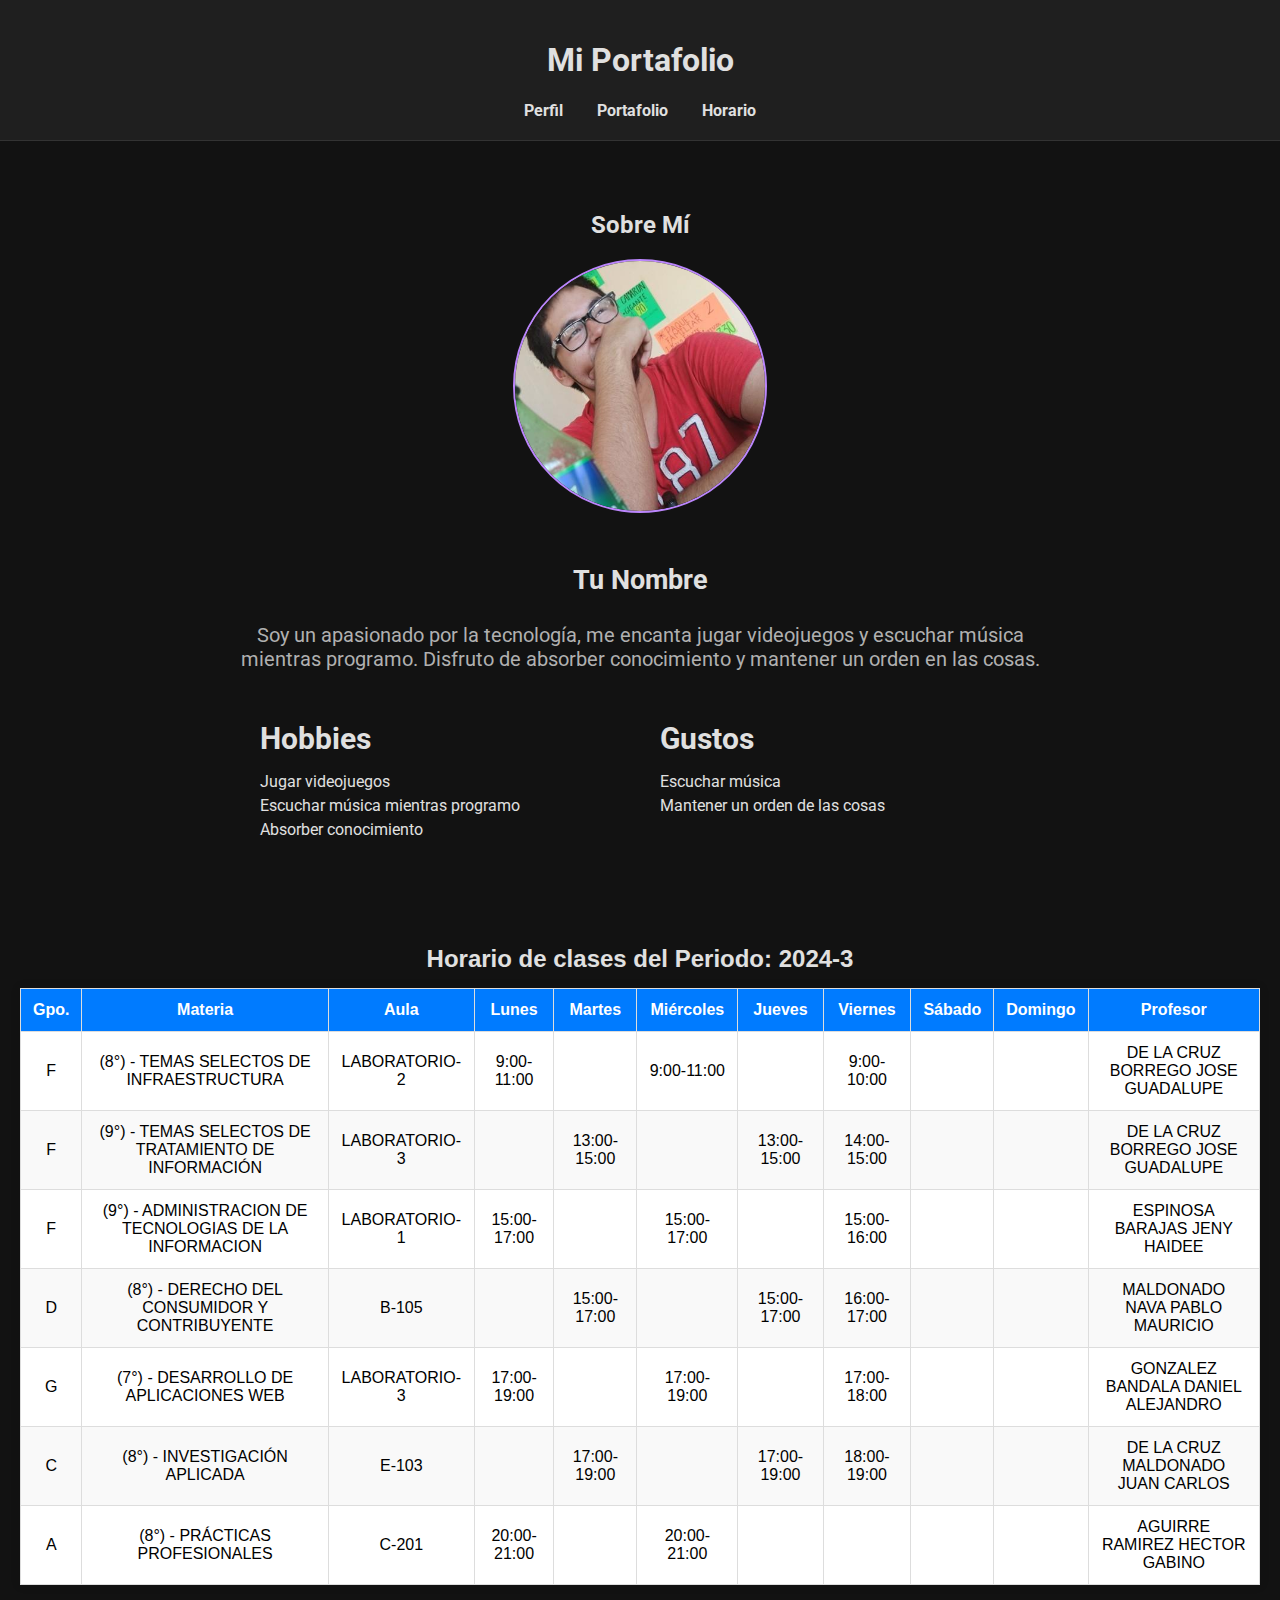
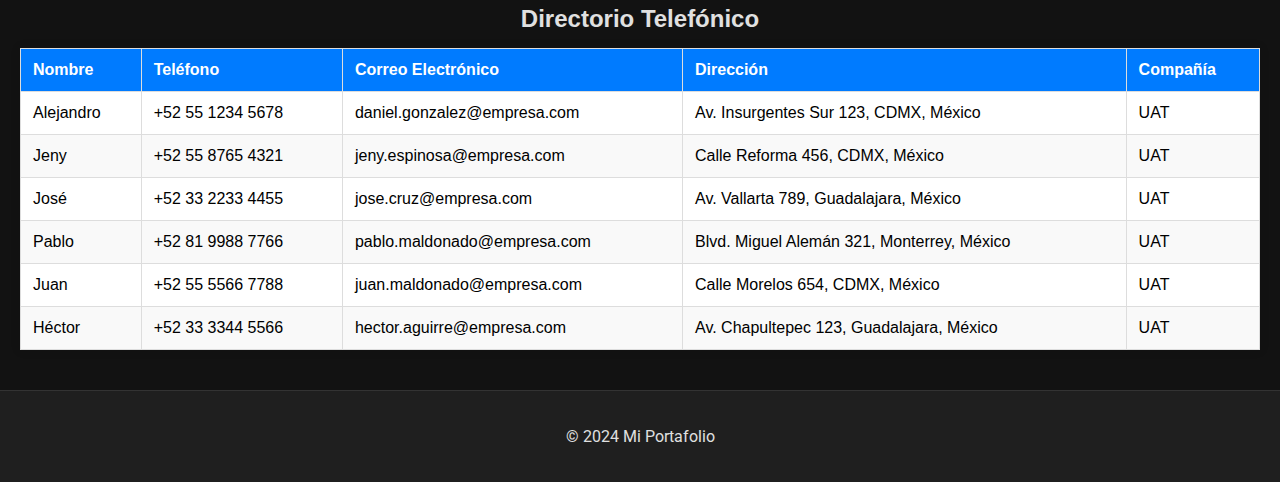
<file: index.html>
<!DOCTYPE html>
<html lang="en">
<head>
    <meta charset="UTF-8">
    <meta name="viewport" content="width=device-width, initial-scale=1.0">
    <title>Perfil</title>
    <link href="https://fonts.googleapis.com/css2?family=Roboto:wght@400;700&display=swap" rel="stylesheet">
    <link rel="stylesheet" href="style.css">
</head>
<body>
    <header class="encabezado">
        <h1>Mi Portafolio</h1>

        <nav class="navegacion">
            <a href="index.html">Perfil</a>
            <li class="dropdown">
                <a id="Portafolio" class="Portafolio" href="portafolio.html">Portafolio</a>
    
                
                <ul id="contenido-drop" class="contenido-drop">
                    <li><a href="el menu perfecto/Menu.html">Menu Perfecto</a></li>
                    <li><a href="gatito/gatitoPerdido.html">Gatito Perdido</a></li>
                </ul>
            </li>
            <a href="#horario">Horario</a>
        </nav>
    </header>

    <main class="contenido">
        <div class="informacion">
            <h2>Sobre Mí</h2>
            <img src="imagen/perfil.jpeg" alt="Imagen de Perfil" class="imagen-perfil">
            <p class="nombre">Tu Nombre</p>
            <p class="descripcion">Soy un apasionado por la tecnología, me encanta jugar videojuegos y escuchar música mientras programo. Disfruto de absorber conocimiento y mantener un orden en las cosas.</p>
            
            <div class="hobies-gustos">
                <div class="hobies">
                    <h3>Hobbies</h3>
                    <ul>
                        <li>Jugar videojuegos</li>
                        <li>Escuchar música mientras programo</li>
                        <li>Absorber conocimiento</li>
                    </ul>
                </div>

                <div class="gustos">
                    <h3>Gustos</h3>
                    <ul>
                        <li>Escuchar música</li>
                        <li>Mantener un orden de las cosas</li>
                    </ul>
                </div>
            </div>
        </div>
    </main>
    
    <section id="horario" class="horario">
        <table>
            <caption>Horario de clases del Periodo: 2024-3</caption>
            <thead>
                <tr>
                    <th>Gpo.</th>
                    <th>Materia</th>
                    <th>Aula</th>
                    <th>Lunes</th>
                    <th>Martes</th>
                    <th>Miércoles</th>
                    <th>Jueves</th>
                    <th>Viernes</th>
                    <th>Sábado</th>
                    <th>Domingo</th>
                    <th>Profesor</th>
                </tr>
            </thead>
            <tbody>
                <tr>
                    <td>F</td>
                    <td>(8°) - TEMAS SELECTOS DE INFRAESTRUCTURA</td>
                    <td>LABORATORIO-2</td>
                    <td>9:00-11:00</td>
                    <td></td>
                    <td>9:00-11:00</td>
                    <td></td>
                    <td>9:00-10:00</td>
                    <td></td>
                    <td></td>
                    <td>DE LA CRUZ BORREGO JOSE GUADALUPE</td>
                </tr>
                <tr>
                    <td>F</td>
                    <td>(9°) - TEMAS SELECTOS DE TRATAMIENTO DE INFORMACIÓN</td>
                    <td>LABORATORIO-3</td>
                    <td></td>
                    <td>13:00-15:00</td>
                    <td></td>
                    <td>13:00-15:00</td>
                    <td>14:00-15:00</td>
                    <td></td>
                    <td></td>
                    <td>DE LA CRUZ BORREGO JOSE GUADALUPE</td>
                </tr>
                <tr>
                    <td>F</td>
                    <td>(9°) - ADMINISTRACION DE TECNOLOGIAS DE LA INFORMACION</td>
                    <td>LABORATORIO-1</td>
                    <td>15:00-17:00</td>
                    <td></td>
                    <td>15:00-17:00</td>
                    <td></td>
                    <td>15:00-16:00</td>
                    <td></td>
                    <td></td>
                    <td>ESPINOSA BARAJAS JENY HAIDEE</td>
                </tr>
                <tr>
                    <td>D</td>
                    <td>(8°) - DERECHO DEL CONSUMIDOR Y CONTRIBUYENTE</td>
                    <td>B-105</td>
                    <td></td>
                    <td>15:00-17:00</td>
                    <td></td>
                    <td>15:00-17:00</td>
                    <td>16:00-17:00</td>
                    <td></td>
                    <td></td>
                    <td>MALDONADO NAVA PABLO MAURICIO</td>
                </tr>
                <tr>
                    <td>G</td>
                    <td>(7°) - DESARROLLO DE APLICACIONES WEB</td>
                    <td>LABORATORIO-3</td>
                    <td>17:00-19:00</td>
                    <td></td>
                    <td>17:00-19:00</td>
                    <td></td>
                    <td>17:00-18:00</td>
                    <td></td>
                    <td></td>
                    <td>GONZALEZ BANDALA DANIEL ALEJANDRO</td>
                </tr>
               
                <tr>
                    <td>C</td>
                    <td>(8°) - INVESTIGACIÓN APLICADA</td>
                    <td>E-103</td>
                    <td></td>
                    <td>17:00-19:00</td>
                    <td></td>
                    <td>17:00-19:00</td>
                    <td>18:00-19:00</td>
                    <td></td>
                    <td></td>
                    <td>DE LA CRUZ MALDONADO JUAN CARLOS</td>
                </tr>
                <tr>
                    <td>A</td>
                    <td>(8°) - PRÁCTICAS PROFESIONALES</td>
                    <td>C-201</td>
                    <td>20:00-21:00</td>
                    <td></td>
                    <td>20:00-21:00</td>
                    <td></td>
                    <td></td>
                    <td></td>
                    <td></td>
                    <td>AGUIRRE RAMIREZ HECTOR GABINO</td>
                </tr>
            </tbody>
        </table>
    
        <table class="directorio">
            <caption>Directorio Telefónico</caption>
            <thead>
                <tr>
                    <th>Nombre</th>
                    <th>Teléfono</th>
                    <th>Correo Electrónico</th>
                    <th>Dirección</th>
                    <th>Compañía</th>
                </tr>
            </thead>
            <tbody>
                <tr>
                    <td> Alejandro</td>
                    <td>+52 55 1234 5678</td>
                    <td>daniel.gonzalez@empresa.com</td>
                    <td>Av. Insurgentes Sur 123, CDMX, México</td>
                    <td>UAT</td>
                </tr>
                <tr>
                    <td>Jeny</td>
                    <td>+52 55 8765 4321</td>
                    <td>jeny.espinosa@empresa.com</td>
                    <td>Calle Reforma 456, CDMX, México</td>
                    <td>UAT</td>
                </tr>
                <tr>
                    <td>José</td>
                    <td>+52 33 2233 4455</td>
                    <td>jose.cruz@empresa.com</td>
                    <td>Av. Vallarta 789, Guadalajara, México</td>
                    <td>UAT</td>
                </tr>
                <tr>
                    <td>Pablo</td>
                    <td>+52 81 9988 7766</td>
                    <td>pablo.maldonado@empresa.com</td>
                    <td>Blvd. Miguel Alemán 321, Monterrey, México</td>
                    <td>UAT</td>
                </tr>
                <tr>
                    <td>Juan</td>
                    <td>+52 55 5566 7788</td>
                    <td>juan.maldonado@empresa.com</td>
                    <td>Calle Morelos 654, CDMX, México</td>
                    <td>UAT</td>
                </tr>
                <tr>
                    <td>Héctor</td>
                    <td>+52 33 3344 5566</td>
                    <td>hector.aguirre@empresa.com</td>
                    <td>Av. Chapultepec 123, Guadalajara, México</td>
                    <td>UAT</td>
                </tr>
            </tbody>
        </table>     
    </section>
   
    <footer class="pie-pagina">
        <p>© 2024 Mi Portafolio</p>
    </footer>

    <script src="script.js"></script>
</body>
</html>
</file>
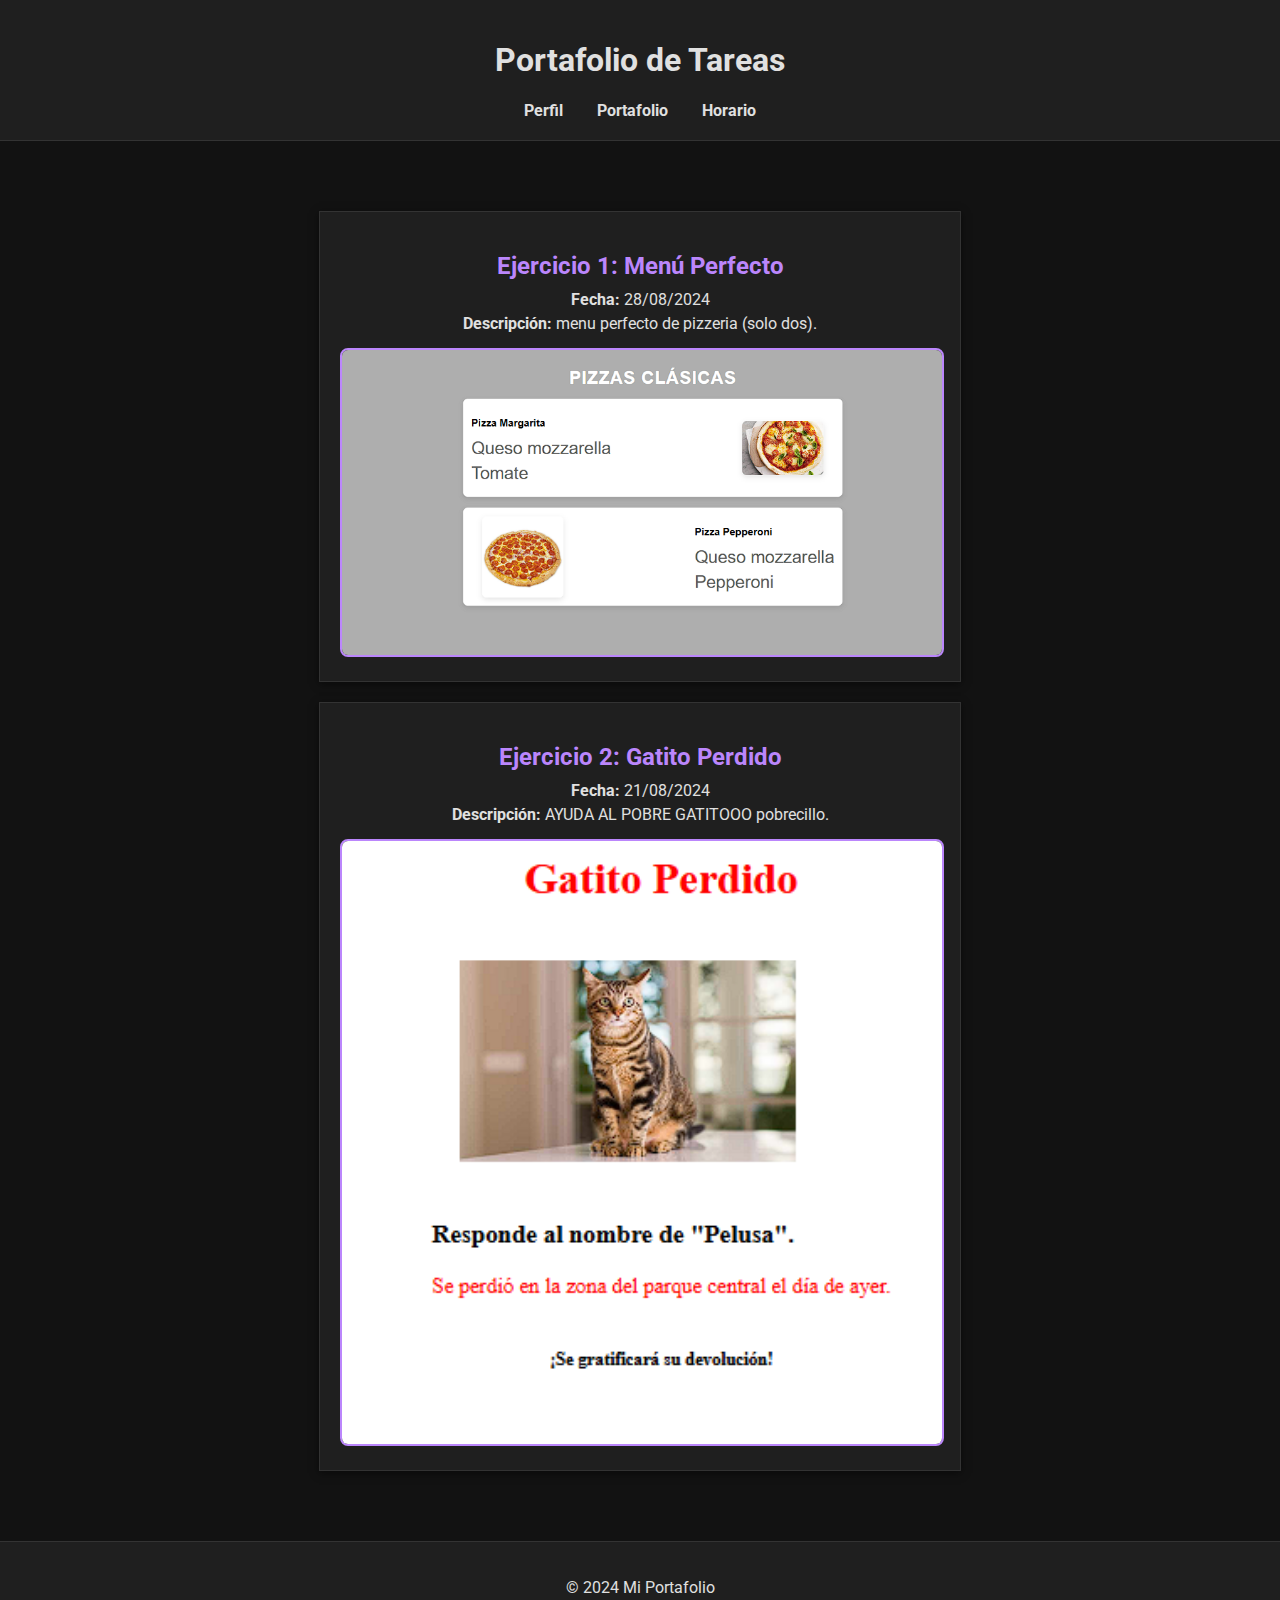
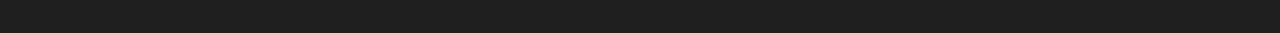
<file: portafolio.html>
<!DOCTYPE html>
<html lang="en">
<head>
    <meta charset="UTF-8">
    <meta name="viewport" content="width=device-width, initial-scale=1.0">
    <title>Portafolio</title>
    <link href="https://fonts.googleapis.com/css2?family=Roboto:wght@400;700&display=swap" rel="stylesheet">
    <link rel="stylesheet" href="style.css">
</head>
<body>
    <!-- Header -->
    <header class="encabezado">
        <h1>Portafolio de Tareas</h1>
        <nav class="navegacion">
            <a href="index.html">Perfil</a>
            <a href="portafolio.html">Portafolio</a>
            <a href="index.html">Horario</a>
        </nav>
    </header>

  
    <main class="contenido">
        <div class="ficha-tarea">
            <h2>Ejercicio 1: Menú Perfecto</h2>
            <p><strong>Fecha:</strong> 28/08/2024</p>
            <p><strong>Descripción:</strong> menu perfecto de pizzeria (solo dos).</p>
            <a href="el menu perfecto/Menu.html"><img src="imagen/menuperfecto.png" alt="Menú Perfecto" class="imagen-tarea"></a>
        </div>

        <div class="ficha-tarea">
            <h2>Ejercicio 2: Gatito Perdido</h2>
            <p><strong>Fecha:</strong> 21/08/2024</p>
            <p><strong>Descripción:</strong> AYUDA AL POBRE GATITOOO pobrecillo.</p>
            <a href="gatito/gatitoPerdido.html"><img src="imagen/gatoperdido.png" alt="Gatito Perdido" class="imagen-tarea"></a>
        </div>
        
        <!-- Agrega más fichas según las tareas -->
    </main>

    <!-- Footer -->
    <footer class="pie-pagina">
        <p>© 2024 Mi Portafolio</p>
    </footer>
</body>
</html>
</file>
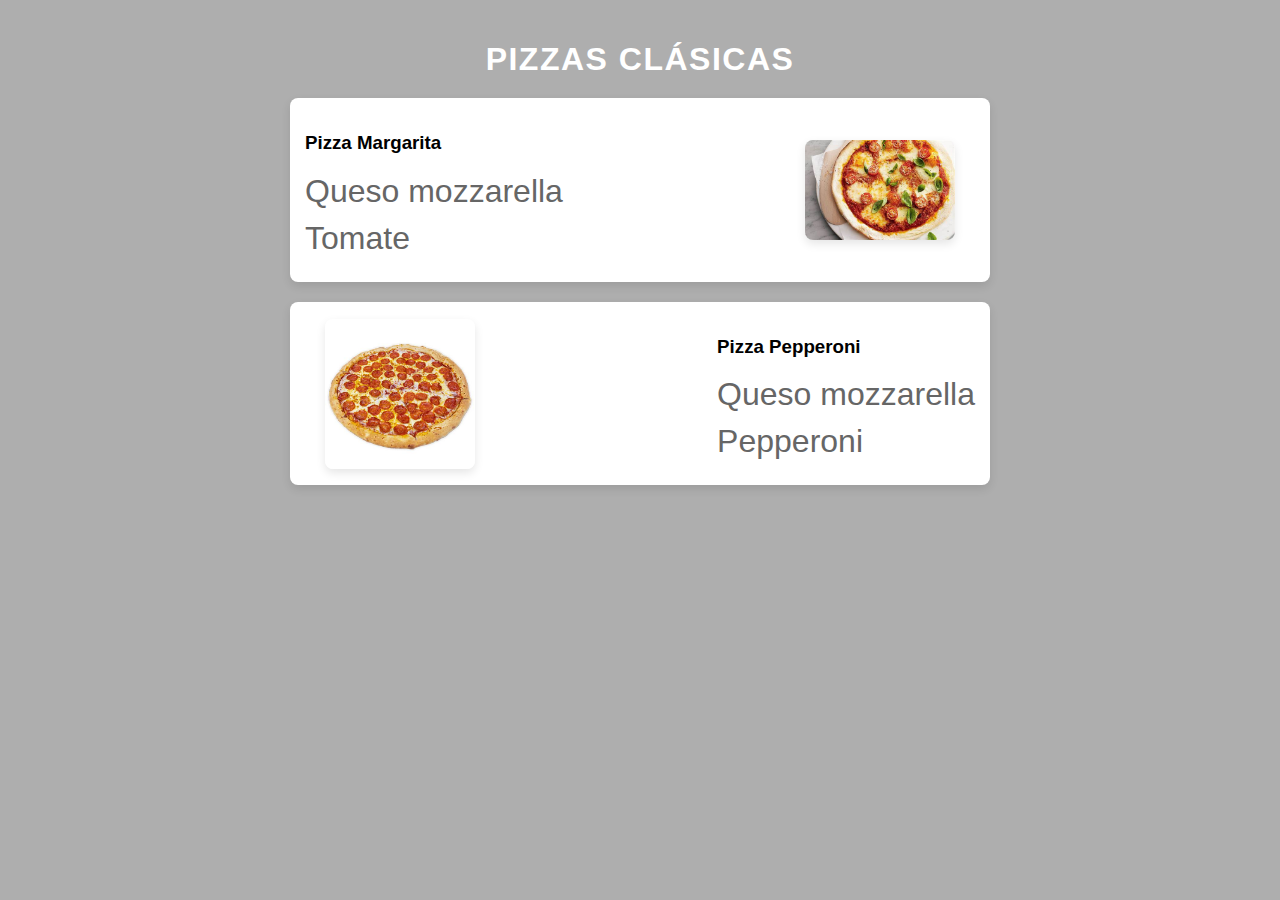
<file: el menu perfecto/Menu.html>
<!DOCTYPE html>
<html lang="en">
<head>
    <meta charset="UTF-8">
    <meta name="viewport" content="width=device-width, initial-scale=1.0">
    <title>Menu Perfecto</title>
    <link rel="stylesheet" href="menu.css">
</head>
<body>
    

<h1>Pizzas Clásicas</h1>

<div class="menu">
    <div class="menu-item">
        <div class="menu-content">
            <h3> Pizza Margarita</h3>
            <ul class="ingredientes">
                <li>Queso mozzarella</li>
                <li>Tomate</li>
            </ul>
        </div>
        <img class="menu-imagen" src="../imagen/pizzaMargarita.jpeg" alt="Pizza Margarita">
    </div>
    
    <div class="menu-item">
        <img class="menu-imagen" src="../imagen/pizzaPepperoni.jpg" alt="Pizza Pepperoni">
        <div class="menu-content">
            <h3> Pizza Pepperoni</h3>
    
            <ul class="ingredientes">
                <li>Queso mozzarella</li>
                <li>Pepperoni</li>
            </ul>
        </div>
    </div>
</div>

</body>
</html>
</file>
<file: style.css>
html, body {
    height: 100%;
    margin: 0;
    padding: 0;
    font-family: 'Roboto', sans-serif;
    color: #e0e0e0;
    background-color: #121212;
    display: flex;
    flex-direction: column;
}

body {
    display: flex;
    flex-direction: column;
}

.encabezado {
    background-color: #1f1f1f;
    color: #e0e0e0;
    text-align: center;
    padding: 20px 0;
    border-bottom: 1px solid #333;
}

/* dropdown */
.contenido-drop {
    display: none;
    position: absolute;
    top: 40px;
    left: 0;
    background-color: #333;
    list-style: none;
    padding: 10px 0;
    box-shadow: 0 8px 16px rgba(0, 0, 0, 0.2);
    z-index: 1;
}
.contenido-drop li a {
    color: #e0e0e0;
    padding: 10px 20px;
    text-decoration: none;
    display: block;
    font-weight: 400;
}
.dropdown:hover .contenido-drop {
    display: block;
}
.contenido-drop li a:hover {
    background-color: #575757;
    color: #bb86fc;
}


.contenido-drop.active {
    display: block;
}

.dropdown {
    position: relative;
    display: inline-block;
}

.navegacion {
    position: relative; 
}

.navegacion a {
    color: #e0e0e0;
    text-decoration: none;
    margin: 0 15px;
    font-weight: 700;
}

.navegacion a:hover {
    color: #bb86fc;
}

.contenido {
    flex: 1;
    padding: 50px 20px;
    text-align: center;
}

.informacion {
    max-width: 800px;
    margin: 0 auto;
}

.imagen-perfil {
    width: 250px;
    height: 250px;
    border-radius: 50%;
    margin-bottom: 20px;
    border: 2px solid #bb86fc;
}

.nombre {
    font-size: 27px;
    font-weight: bold;
}

.descripcion {
    font-size: 20px;
    margin: 10px 0;
    color: #b0b0b0;
}

.hobies-gustos {
    display: flex;
    justify-content: space-around;
    margin-top: 20px;
}

.hobies, .gustos {
    flex: 1;
    text-align: left;
    padding: 0 20px;
}

.hobies h3, .gustos h3 {
    font-size: 30px;
    margin-bottom: 10px;
}

.hobies ul, .gustos ul {
    list-style-type: none;
    padding: 0;
}

.hobies li, .gustos li {
    margin: 5px 0;
    color: #e0e0e0;
}

.pie-pagina {
    text-align: center;
    padding: 20px 0;
    background-color: #1f1f1f;
    color: #e0e0e0;
    border-top: 1px solid #333;
}

/* HORARIO */
.horario {
    font-family: 'Arial', sans-serif;
    margin: 0;
    padding: 20px;
}
table {
    width: 100%;
    border-collapse: collapse;
    background-color: #fff;
    margin: 20px 0;
    box-shadow: 0 0 10px rgba(0, 0, 0, 0.1);
}
th, td {
    border: 1px solid #ddd;
    color: #000;
    padding: 12px;
    text-align: center;
    vertical-align: middle;
}
th {
    background-color: #007BFF;
    color: white;
}
tr:nth-child(even) {
    background-color: #f9f9f9;
}
caption {
    font-weight: bold;
    font-size: 1.5em;
    margin-bottom: 15px;
}
.time-slot {
    font-weight: bold;
    color: #007BFF;
}

.directorio th, .directorio td {
    text-align: left;
    padding-left: 12px;
}
.directorio th {
    background-color: #007BFF;
    color: white;
}

/* ficha informativa */
.ficha-tarea {
    background-color: #1f1f1f;
    border: 1px solid #333;
    padding: 20px;
    margin: 20px auto;
    width: 80%;
    max-width: 600px;
    color: #e0e0e0;
    box-shadow: 0 2px 8px rgba(0, 0, 0, 0.5);
}

.ficha-tarea h2 {
    color: #bb86fc;
    font-size: 24px;
    margin-bottom: 10px;
}

.ficha-tarea p {
    margin: 5px 0;
    font-size: 16px;
}

.imagen-tarea {
    width: 100%;
    height: auto;
    border-radius: 8px;
    margin-top: 10px;
    border: 2px solid #bb86fc;
}
</file>
<file: el menu perfecto/menu.css>
body {
    font-family: 'Arial', sans-serif;
    background-color: #aeaeae;
    margin: 0;
    padding: 20px;
    color: #000000;
}

h1 {
    font-size: 2em;
    color: #ffffff;
    text-align: center;
    margin-bottom: 20px;
    text-transform: uppercase;
    letter-spacing: 1.5px;
}

.menu {
    display: flex;
    flex-direction: column;
    gap: 20px;
    max-width: 700px;
    margin: 0 auto;
}

.menu-item {
    display: flex;
    align-items: center;
    justify-content: space-between;
    padding: 15px;
    border-radius: 8px;
    box-shadow: 0 4px 10px rgba(0, 0, 0, 0.1);
    background-color: #fff;
    transition: background-color 0.3s ease;
}

.menu-item.reverse {
    flex-direction: row-reverse;
}

.menu-item:hover {
    background-color: #a9a5a5;
}

.menu-imagen {
    max-width: 150px;
    height: auto;
    border-radius: 8px;
    box-shadow: 0 4px 10px rgba(0, 0, 0, 0.1);
    margin: 0 20px;
}

.menu-content {
    max-width: 500px;
}

.ingredientes {
    list-style-type: none;
    padding: 0;
    margin: 10px 0 0 0;
    font-size: 2rem;
    color: #666;
}

.ingredientes li {
    margin-bottom: 10px;
}
</file>
